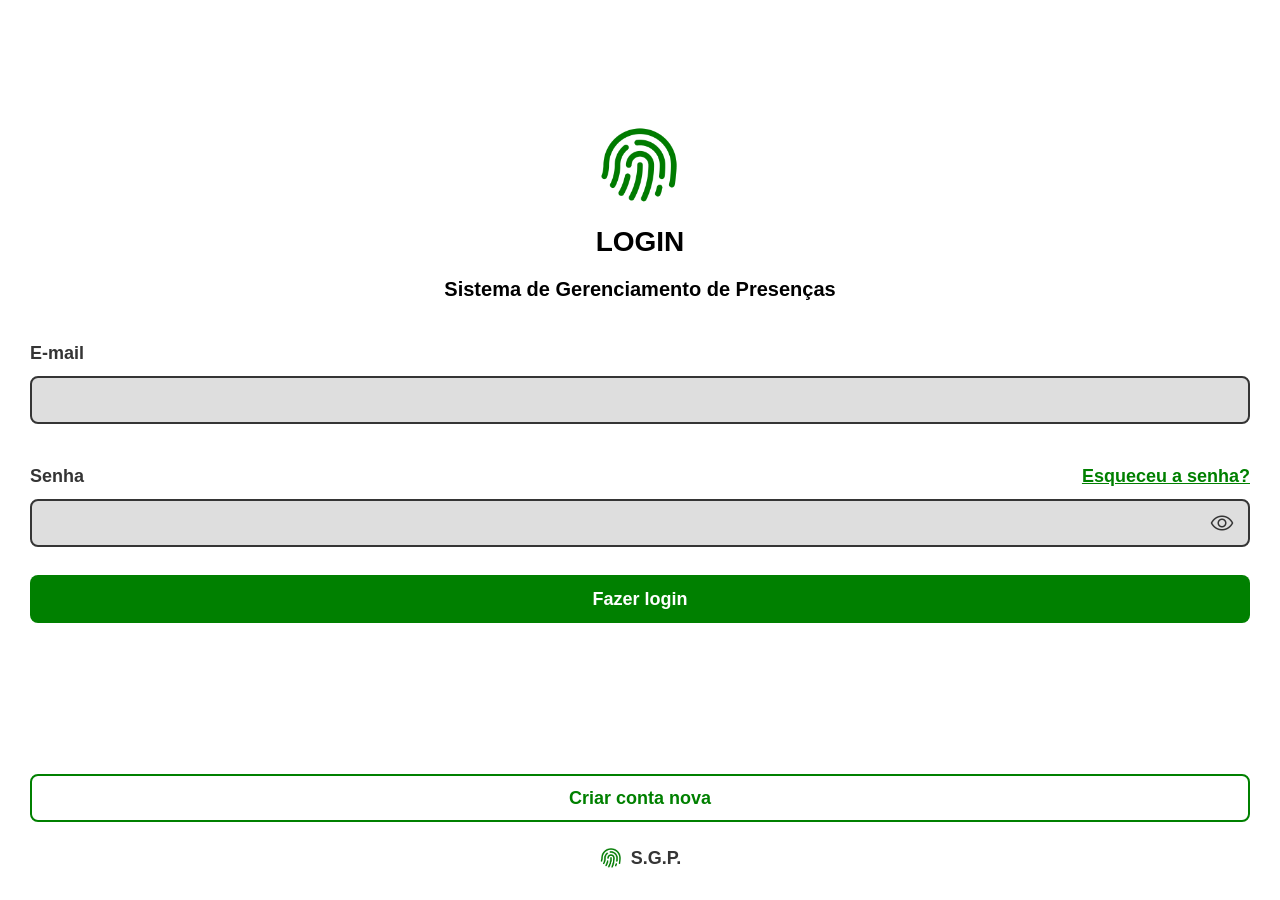
<file: index.html>
<!DOCTYPE html>
<html lang="en">
<head>
    <meta charset="UTF-8">
    <meta name="viewport" content="width=device-width, initial-scale=1.0">
    <title>Login SGP</title>
    <link rel="stylesheet" href="css/global.css">
    <link rel="stylesheet" href="css/login.css">
</head>
<body>
    <div class="tela">

        <!-- cabecalho -->   
        <div id="container-cabecalho">
            <img id="img-principal" src="img/Fingerprint.png" alt="logo SGP">
            <h1>LOGIN</h1>
            <p>Sistema de Gerenciamento de Presenças</p>
        </div>


        <!-- Inputs -->
        <form id="form-login" class="container-principal">
            <div class="container-secundario">
                <div class="label">
                    <label for="">E-mail</label>
                </div>
                <input class="input" type="email" id="email" name="email" required> 
            </div>

            <div class="container-secundario">
                <div class="label-senha">
                    <label for="senha">Senha</label>
                    <a href="#">Esqueceu a senha?</a>
                </div>
    
                <div class="input-com-icone">
                    <input class="input" type="password" name="senha" id="senha" required>
                    <img src="img/Eye.png" alt="Mostrar senha" class="icone-olho" id="botao-olho">
                </div>
            </div>

            <button type="submit" class="botao-verde">Fazer login</button>
            
        </form>

        <!-- rodapé -->

        <div class="container-rodape">
            <button type="submit" class="botao-borda-verde" onclick="window.location.href='criar_conta.html'">Criar conta nova</button>

            <div class="marca">
                <img id="img-secundaria" src="img/Fingerprint.png" alt="SGP">
                <p>S.G.P.</p>
            </div>
        </div>
    </div>
    
    <script src="js/login.js"></script>
</body>
</html>
</file>
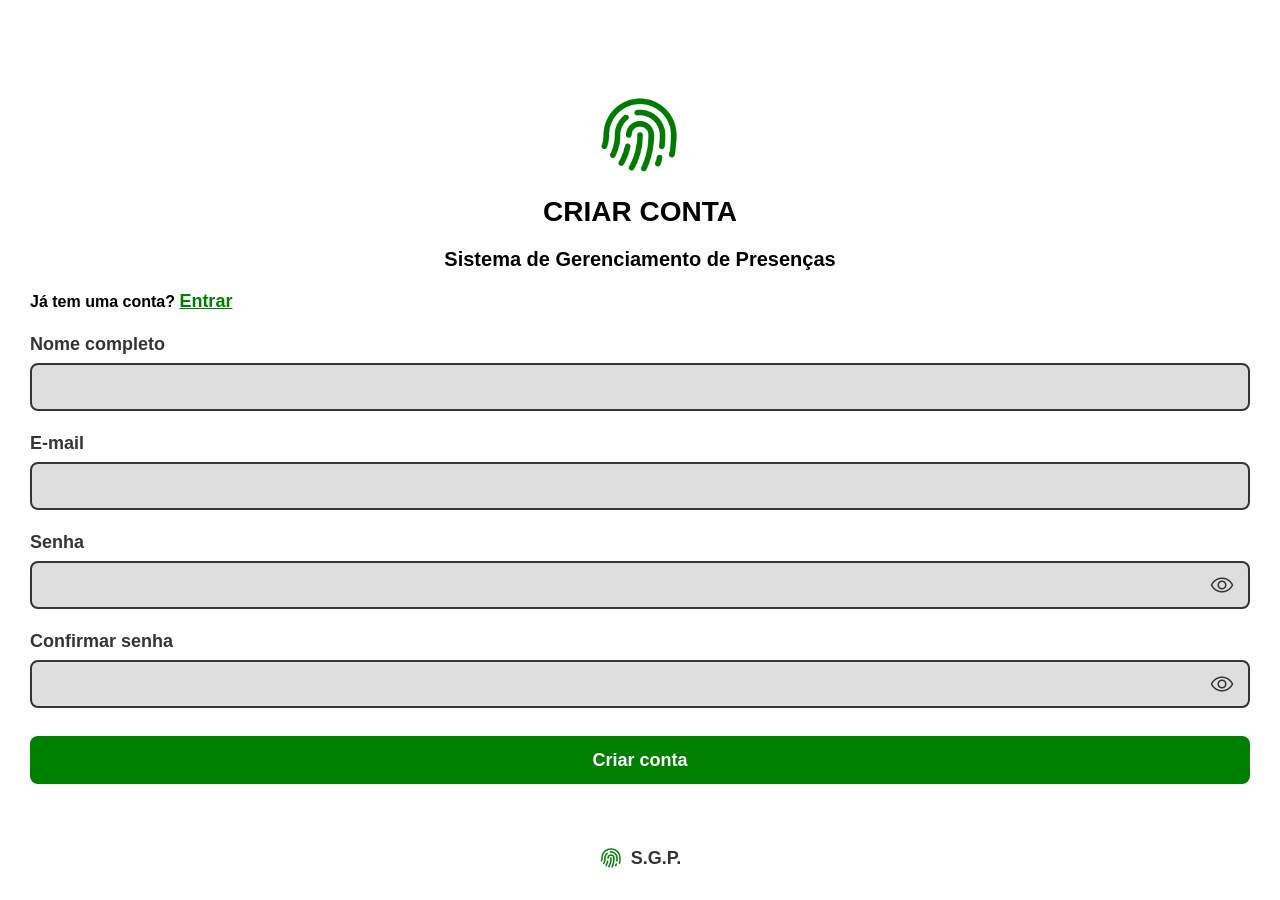
<file: criar_conta.html>
<!DOCTYPE html>
<html lang="pt">
<head>
    <meta charset="UTF-8">
    <meta name="viewport" content="width=device-width, initial-scale=1.0">
    <title>Criar conta SGP</title>
    <link rel="stylesheet" href="css/global.css">
    <link rel="stylesheet" href="css/criar_conta.css">
</head>
<body>
    <div class="tela">

        <!-- cabecalho -->   
        <div id="container-cabecalho">
            <img id="img-principal" src="img/Fingerprint.png" alt="logo SGP">
            <h1>CRIAR CONTA</h1>
            <p>Sistema de Gerenciamento de Presenças</p>
        </div>

        <div id="container-pescoco">
            <p>Já tem uma conta? 
                <a href="index.html">Entrar</a>
            </p>
        </div>

        <!-- Inputs -->
        <form class="container-principal" id="form-criar-conta">
            
            <div class="container-secundario">
                <div class="label">
                    <label for="nome">Nome completo</label>
                </div>
                <input class="input" type="text" id="nome" name="nome" required> 
            </div>

            <div class="container-secundario">
                <div class="label">
                    <label for="email">E-mail</label>
                </div>
                <input class="input" type="email" id="email" name="email" required> 
            </div>

            <div class="container-secundario">
                <label for="senha">Senha</label>
                <div class="input-com-icone">
                    <input class="input" type="password" name="senha" id="senha" maxlength="72" required>
                    <img src="img/Eye.png" alt="Mostrar senha" class="icone-olho" id="botao-olho-1">
                </div>
            </div>

            <div class="container-secundario">
                <label for="confirmar-senha">Confirmar senha</label>
                <div class="input-com-icone">
                    <input class="input" type="password" name="confirmar-senha" id="confirmar-senha" maxlength="72" required>
                    <img src="img/Eye.png" alt="Mostrar senha" class="icone-olho" id="botao-olho-2">
                </div>
            </div>

            <button type="submit" class="botao-verde">Criar conta</button>
            
        </form>

        <!-- rodapé -->

        <div class="container-rodape">
            <div class="marca">
                <img id="img-secundaria" src="img/Fingerprint.png" alt="SGP">
                <p>S.G.P.</p>
            </div>
        </div>
    </div>

    <script src="js/auth.js"></script>
</body>
</html>
</file>
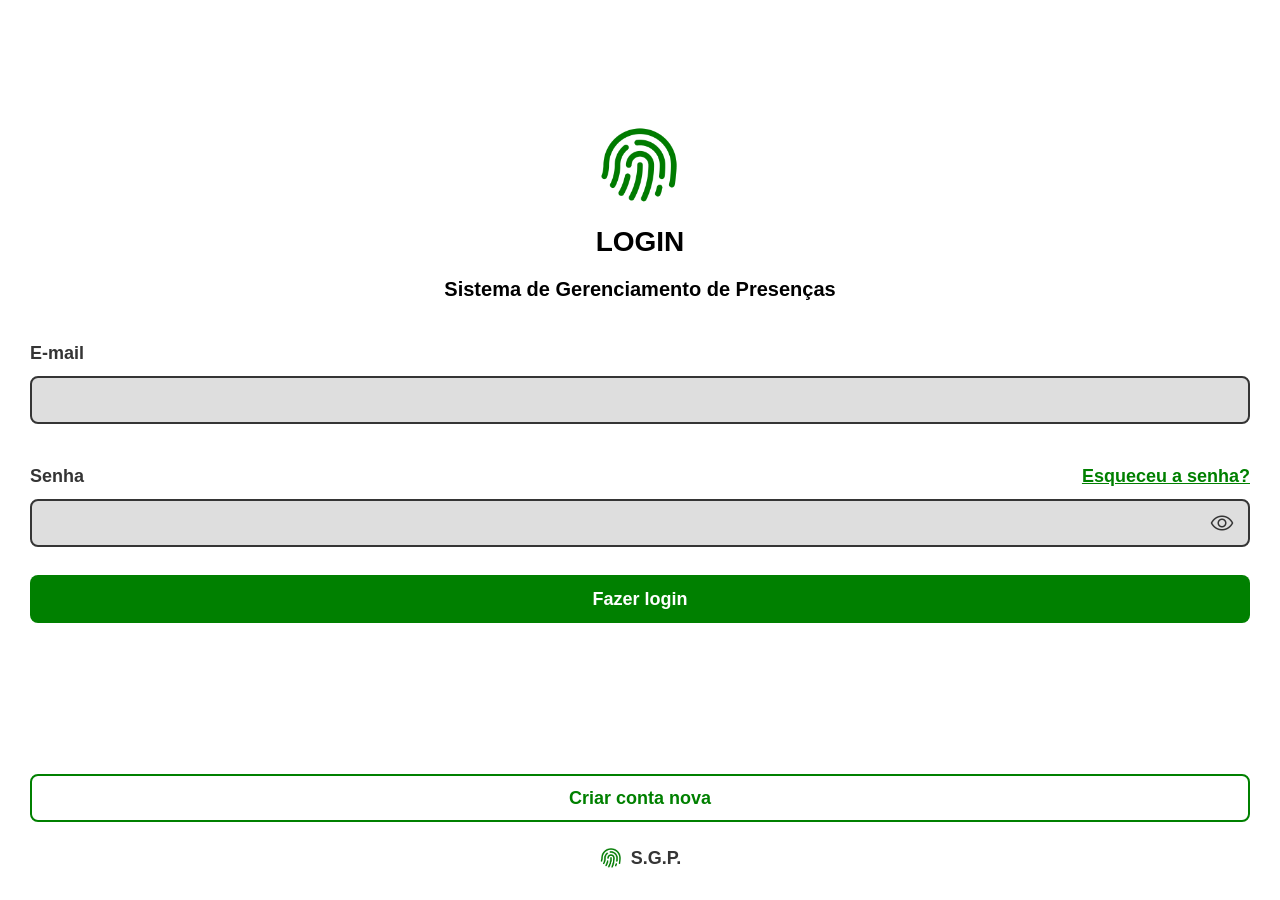
<file: tela_professor.html>
<!DOCTYPE html>
<html lang="pt-br">
<head>
    <meta charset="UTF-8">
    <meta name="viewport" content="width=device-width, initial-scale=1.0">
    <title>Tela inicial SGP</title>
    <link rel="stylesheet" href="css/global.css">
    <link rel="stylesheet" href="pagina_principal.css">
    <script>
        (function() {
            const logado = localStorage.getItem('usuario_id');
    
            if (!logado) {
                alert("Acesso restrito! Por favor, faça o login.");
                window.location.href = 'index.html';
            }
        })();
    </script>
</head>
<body>
    <h1>Olá, <span id="nome-professor"></span></h1>

    <script src="js/painel.js"></script>
</body>
</html>
</file>
<file: css/global.css>
:root {
  --verde-principal: #008000;
  --cinza-fundo: #F5F5F5;
  --cinza-borda: #CCCCCC;
  --fonte-padrao: 'Poppins', sans-serif; 
}

* {
  margin: 0;
  padding: 0;
  box-sizing: border-box;
}

body {
  font-family: var(--fonte-padrao);
  background-color: #FFFFFF;
}

h1 {
    font-size: 28px;
    font-weight: bold;
}

p {
    font-size: 18px;
    font-weight: 400;
}

.tela {
    padding: 30px;
    min-height: 100vh;
    display: flex;
    flex-direction: column;
    box-sizing: border-box;
}

.container-rodape {
    margin-top:auto;
}

.marca {
    display: flex;
    justify-content: center;
    align-items: center;
    gap: 8px;
    margin-top: 24px;
    font-weight: bold;
    color: #353535;
}

.marca p {
    font-size: 18px;
}
</file>
<file: css/login.css>
p {
    font-size: 20px;
    font-weight: 600;
}

label {
    font-size: 18px;
}

#container-cabecalho {
    padding-top: 90px;
    display: flex;
    flex-direction: column;
    justify-content: center;
    align-items: center;
    text-align: center;
}

#container-cabecalho h1{
    margin-top: 16px;
    color: #000;
}

#container-cabecalho p{
    margin-top: 20px;
    color: #000;
}

#img-principal {
    width: 90px;
    height: 90px;
}

#img-secundaria {
    width: 24px;
    height: 24px;
}

.label-senha { 
    display: flex;
    justify-content: space-between;
    align-items: center;
}

.label-senha a {
    color: var(--verde-principal);
    font-size: 18px;
    font-weight: bold;
}


.label, .label-senha {
    padding-bottom: 4px;
}

.input-com-icone {
    position: relative;
    width: 100%;
    margin-top: 8px;
    display: flex; 
    align-items: center; 
}

.container-secundario .input-com-icone input {
    margin-top: 0; 
    margin-bottom: 0;
    padding-right: 48px; 
}

.icone-olho {
    position: absolute;
    right: 16px; 
    top: 50%; 
    transform: translateY(-50%); 
    width: 24px; 
    cursor: pointer; 
    display: block; 
}

.container-secundario {
    padding-top: 42px;
}

.container-secundario label{
    font-weight: 600;
    color: #353535;
}

.container-secundario input {
    width: 100%;
    height: 48px;
    font-size: 16px;
    border-radius: 8px;
    border: 2px solid #353535;
    background-color: #DEDEDE;
    padding: 14px;
    margin-top: 8px;
    
}

.container-secundario input:focus {
    outline-color: var(--verde-principal); 
}
.botao-verde {
    background-color: var(--verde-principal);
    border-radius: 8px;
    font-size: 18px;
    width: 100%;
    height: 48px;
    padding: 12px;
    color: white;
    font-weight: bold;
    border: none;
    cursor: pointer;
    margin-top: 28px;
}

.botao-borda-verde {
    background-color: transparent;
    border-radius: 8px;
    font-size: 18px;
    width: 100%;
    height: 48px;
    padding: 12px;
    color: var(--verde-principal);
    font-weight: bold;
    border: 2px solid;
    border-color: var(--verde-principal);
    cursor: pointer;
    -webkit-transform: perspective(1px) translateZ(0);
    transform: perspective(1px) translateZ(0);
    box-shadow: 0 0 1px rgba(0, 0, 0, 0);
    overflow: hidden;
    -webkit-transition-duration: 0.3s;
    transition-duration: 0.3s;
}

.botao-borda-verde:hover, .botao-borda-verde:focus, .botao-borda-verde:active {
    background-color: var(--verde-principal);
    color: white;
}
</file>
<file: css/criar_conta.css>
p {
    font-size: 20px;
    font-weight: 600;
}

label {
    font-size: 18px;
}


#container-cabecalho {
    padding-top: 60px;
    display: flex;
    flex-direction: column;
    justify-content: center;
    align-items: center;
    text-align: center;
}

#container-cabecalho h1{
    margin-top: 16px;
    color: #000;
}

#container-cabecalho p{
    margin-top: 20px;
    color: #000;
}

#container-pescoco {
    padding-top: 20px;
}

#container-pescoco p {
    font-size: 16px;
}

#container-pescoco a {
    color: var(--verde-principal);
    font-size: 18px;
    font-weight: bold;
}

#img-principal {
    width: 90px;
    height: 90px;
}

#img-secundaria {
    width: 24px;
    height: 24px;
}


.input-com-icone {
    position: relative;
    width: 100%;
    margin-top: 8px;
    display: flex; 
    align-items: center; 
}

.container-secundario .input-com-icone input {
    margin-top: 0; 
    margin-bottom: 0;
    padding-right: 48px; 
}

.icone-olho {
    position: absolute;
    right: 16px; 
    top: 50%; 
    transform: translateY(-50%); 
    width: 24px; 
    cursor: pointer; 
    display: block; 
}

.container-secundario {
    padding-top: 22px;
}

.container-secundario label{
    font-weight: 600;
    color: #353535;
}

.container-secundario input {
    width: 100%;
    height: 48px;
    font-size: 16px;
    border-radius: 8px;
    border: 2px solid #353535;
    background-color: #DEDEDE;
    padding: 14px;
    margin-top: 8px;
    
}

.container-secundario input:focus {
    outline-color: var(--verde-principal); 
}
.botao-verde {
    background-color: var(--verde-principal);
    border-radius: 8px;
    font-size: 18px;
    width: 100%;
    height: 48px;
    padding: 12px;
    color: white;
    font-weight: bold;
    border: none;
    cursor: pointer;
    margin-top: 28px;
}
</file>
<file: pagina_principal.css>
#nome-professor {
    color: var(--verde-principal);
}
</file>
